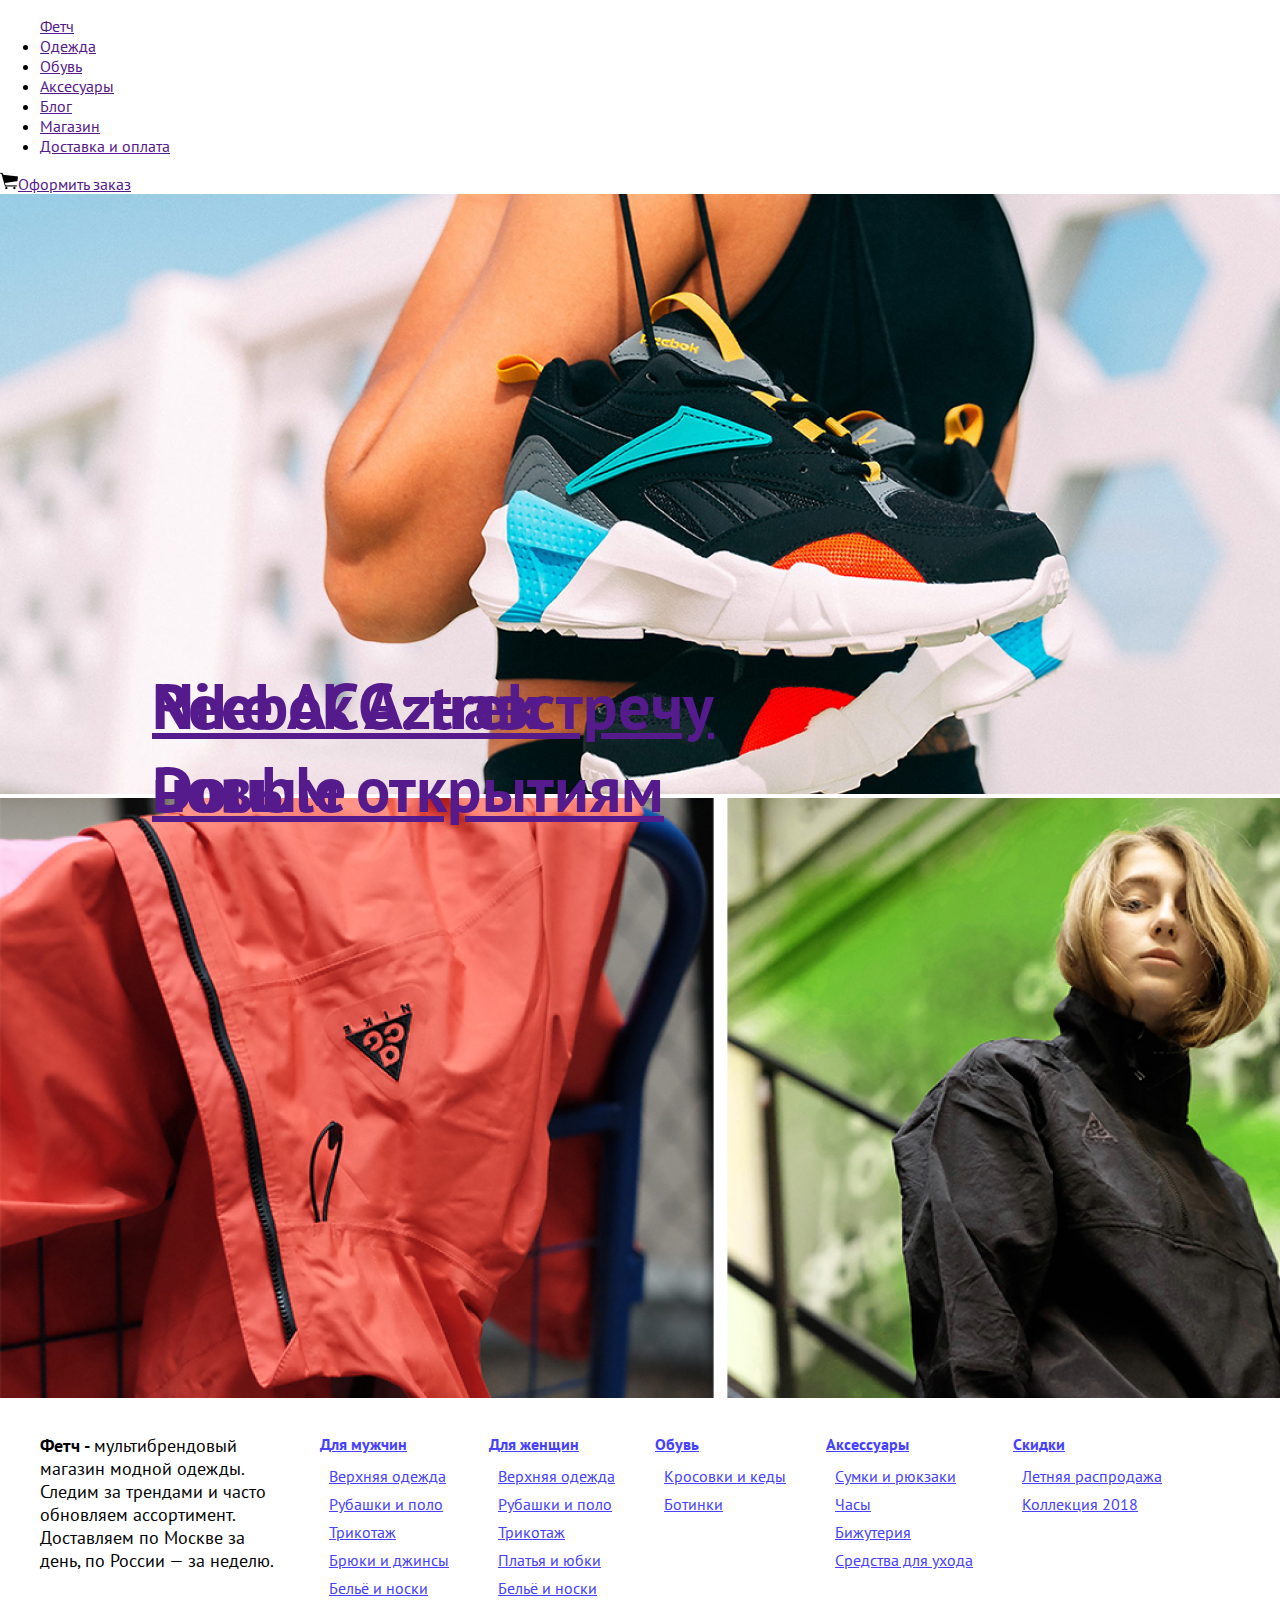
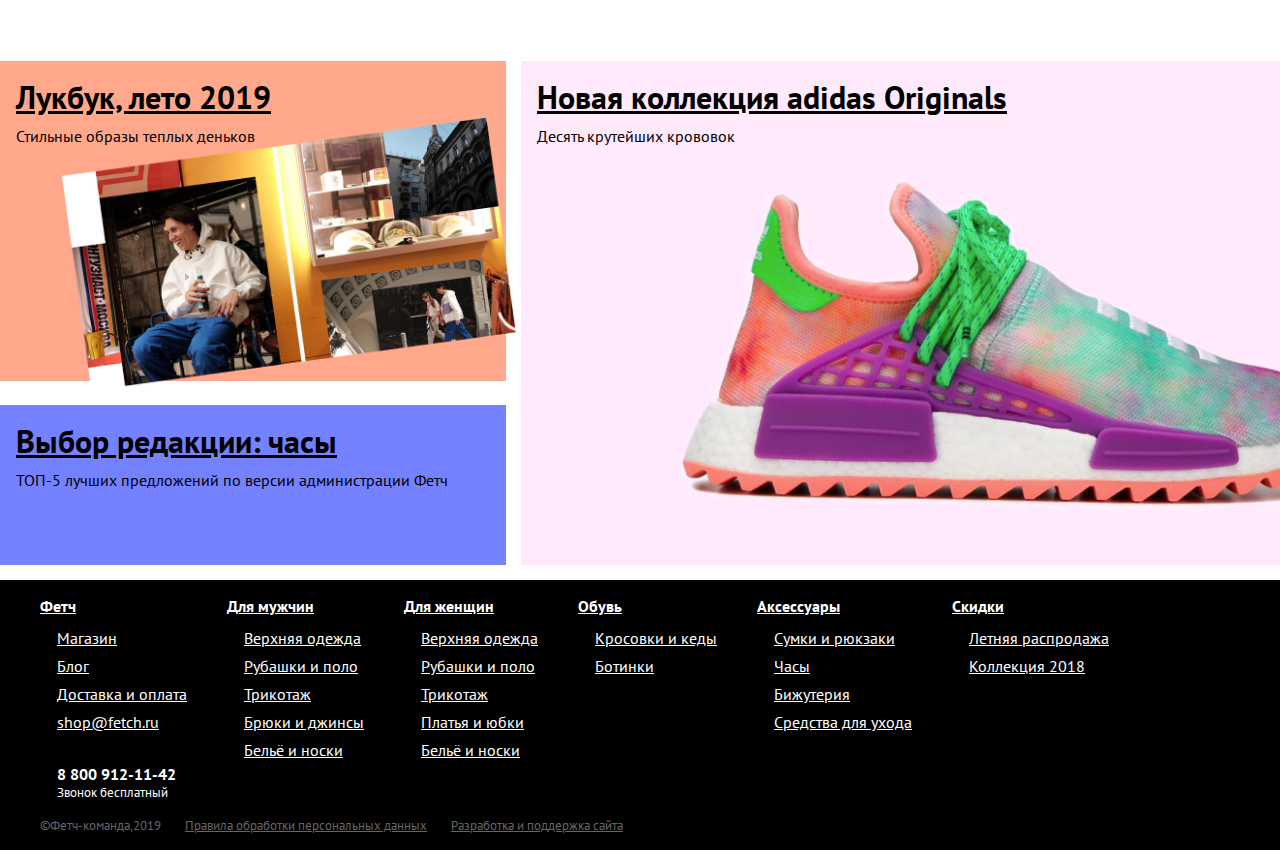
<file: index.html>
<!DOCTYPE html>
<html>
  <head>
    <meta charset="UTF-8">
    <meta name="viewport" content="width=device-width, initial-scale=1.0">
    <meta http-equiv="X-UA-Compatible" content="ie=edge">
    <link rel="stylesheet" href="styles/main.css">
    <link href="https://fonts.googleapis.com/css?family=PT+Sans:400,700&amp;display=swap" rel="stylesheet">
    <link rel="stylesheet" href="slick/slick.css">
    <link rel="stylesheet" href="slick/slick-theme.css">
    <title>Фетч</title>
  </head>
  <body>
    <header>
      <ul> <span><a href="">Фетч</a></span>
        <li><a href="">Одежда</a></li>
        <li><a href="">Обувь</a></li>
        <li><a href="">Аксесуары</a></li>
        <li><a href="">Блог</a></li>
        <li><a href="">Магазин</a></li>
        <li><a href="">Доставка и оплата</a></li>
      </ul><span class="order"><img src="assets/cart.png" alt="alt"><a href="">Оформить заказ</a></span>
    </header>
    <main>
      <article>
        <section class="header">
          <div class="slick-center">
            <div class="slider-center"><img src="assets/image2.png">
              <div class="slider-text"><a href="">Reebok Aztrek <br> Double</a></div>
            </div>
            <div class="slider-center"><img src="assets/image.png">
              <div class="slider-text"><a href="">Nike ACG: навстречу <br> новым открытиям</a></div>
            </div>
          </div>
        </section>
        <section class="main-menu-content">
          <div class="description"><span class="description-header">Фетч - </span><span class="desctiption-text">
              мультибрендовый магазин модной одежды. Следим за трендами и часто обновляем ассортимент. Доставляем по Москве за день, по России — за неделю.</span></div>
          <nav class="main-menu">
            <div class="formen">
              <ul><span><a href="">Для мужчин</a></span>
                <li><a href="">Верхняя одежда</a></li>
                <li><a href="">Рубашки и поло</a></li>
                <li><a href="">Трикотаж</a></li>
                <li><a href="">Брюки и джинсы</a></li>
                <li><a href="">Бельё и носки</a></li>
              </ul>
            </div>
            <div class="forwomen">
              <ul><span><a href="">Для женщин</a></span>
                <li><a href="">Верхняя одежда</a></li>
                <li><a href="">Рубашки и поло</a></li>
                <li><a href="">Трикотаж</a></li>
                <li><a href="">Платья и юбки</a></li>
                <li><a href="">Бельё и носки</a></li>
              </ul>
            </div>
            <div class="footwear">
              <ul><span><a href="">Обувь</a></span>
                <li><a href="">Кросовки и кеды</a></li>
                <li><a href="">Ботинки</a></li>
              </ul>
            </div>
            <div class="accessories">
              <ul> <span><a href="">Аксессуары</a></span>
                <li><a href="">Сумки и рюкзаки</a></li>
                <li><a href="">Часы</a></li>
                <li><a href="">Бижутерия</a></li>
                <li> <a href="">Средства для ухода</a></li>
              </ul>
            </div>
            <div class="discounts">
              <ul><span><a href="">Скидки</a></span>
                <li><a href="">Летняя распродажа</a></li>
                <li><a href="">Коллекция 2018</a></li>
              </ul>
            </div>
          </nav>
        </section>
        <section class="main-content">
          <div class="fromeditors">
            <div class="luckbook"><a class="head-editors" href="">Лукбук, лето 2019</a>
              <p class="head-desctiprion">Стильные образы теплых деньков</p>
              <picture>
                <source media="(max-width: 640px)" srcset="assets/luckbook-mob.png"><img src="assets/luckbook.png" alt="alt">
              </picture>
            </div>
            <div class="editors-choice"><a class="head-editors" href="">Выбор редакции: часы</a>
              <p class="head-desctiprion">ТОП-5 лучших предложений по версии администрации Фетч</p>
            </div>
          </div>
          <div class="newcollection"><a class="head-editors" href="">Новая коллекция adidas Originals</a>
            <p class="head-desctiprion">Десять крутейших крововок</p>
            <picture>
              <source media="(max-width: 640px)" srcset="assets/sneakers-mob.png"><img src="assets/sneakers.png" alt="alt">
            </picture>
          </div>
        </section>
      </article>
    </main>
    <script src="https://code.jquery.com/jquery-3.4.1.slim.min.js" integrity="sha256-pasqAKBDmFT4eHoN2ndd6lN370kFiGUFyTiUHWhU7k8=" crossorigin="anonymous"></script>
    <script src="slick/slick.min.js"> </script>
    <script>
      $('.slick-center').slick({
        autoplay: true,
        autoplayspeed: 2000,
      }
      );
    </script>
    <script src="scripts/slickcss.js"></script>
    <footer>
      <nav>
        <div class="fetch">
          <ul> <span><a href="">Фетч</a></span>
            <li><a href="">Магазин</a></li>
            <li><a href="">Блог</a></li>
            <li><a href="">Доставка и оплата</a></li>
            <li class="mail"> <a href="mailto:shop@fetch.ru">shop@fetch.ru</a></li>
            <li class="freeTel"><a href="tel:88009121142">8 800 912-11-42</a>
              <p class="freeCall">Звонок бесплатный</p>
            </li>
          </ul>
        </div>
        <div class="formen">
          <ul><span><a href="">Для мужчин</a></span>
            <li><a href="">Верхняя одежда</a></li>
            <li><a href="">Рубашки и поло</a></li>
            <li><a href="">Трикотаж</a></li>
            <li><a href="">Брюки и джинсы</a></li>
            <li><a href="">Бельё и носки</a></li>
          </ul>
        </div>
        <div class="forwomen">
          <ul><span><a href="">Для женщин</a></span>
            <li><a href="">Верхняя одежда</a></li>
            <li><a href="">Рубашки и поло</a></li>
            <li><a href="">Трикотаж</a></li>
            <li><a href="">Платья и юбки</a></li>
            <li><a href="">Бельё и носки</a></li>
          </ul>
        </div>
        <div class="footwear">
          <ul><span><a href="">Обувь</a></span>
            <li><a href="">Кросовки и кеды</a></li>
            <li><a href="">Ботинки</a></li>
          </ul>
        </div>
        <div class="accessories">
          <ul> <span><a href="">Аксессуары</a></span>
            <li><a href="">Сумки и рюкзаки</a></li>
            <li><a href="">Часы</a></li>
            <li><a href="">Бижутерия</a></li>
            <li> <a href="">Средства для ухода</a></li>
          </ul>
        </div>
        <div class="discounts">
          <ul><span><a href="">Скидки</a></span>
            <li><a href="">Летняя распродажа</a></li>
            <li><a href="">Коллекция 2018</a></li>
          </ul>
        </div>
      </nav>
      <div class="police"><span>&copy;Фетч-команда,2019</span><a href="">Правила обработки персональных данных</a><a href="">Разработка и поддержка сайта</a></div>
    </footer>
  </body>
</html>
</file>
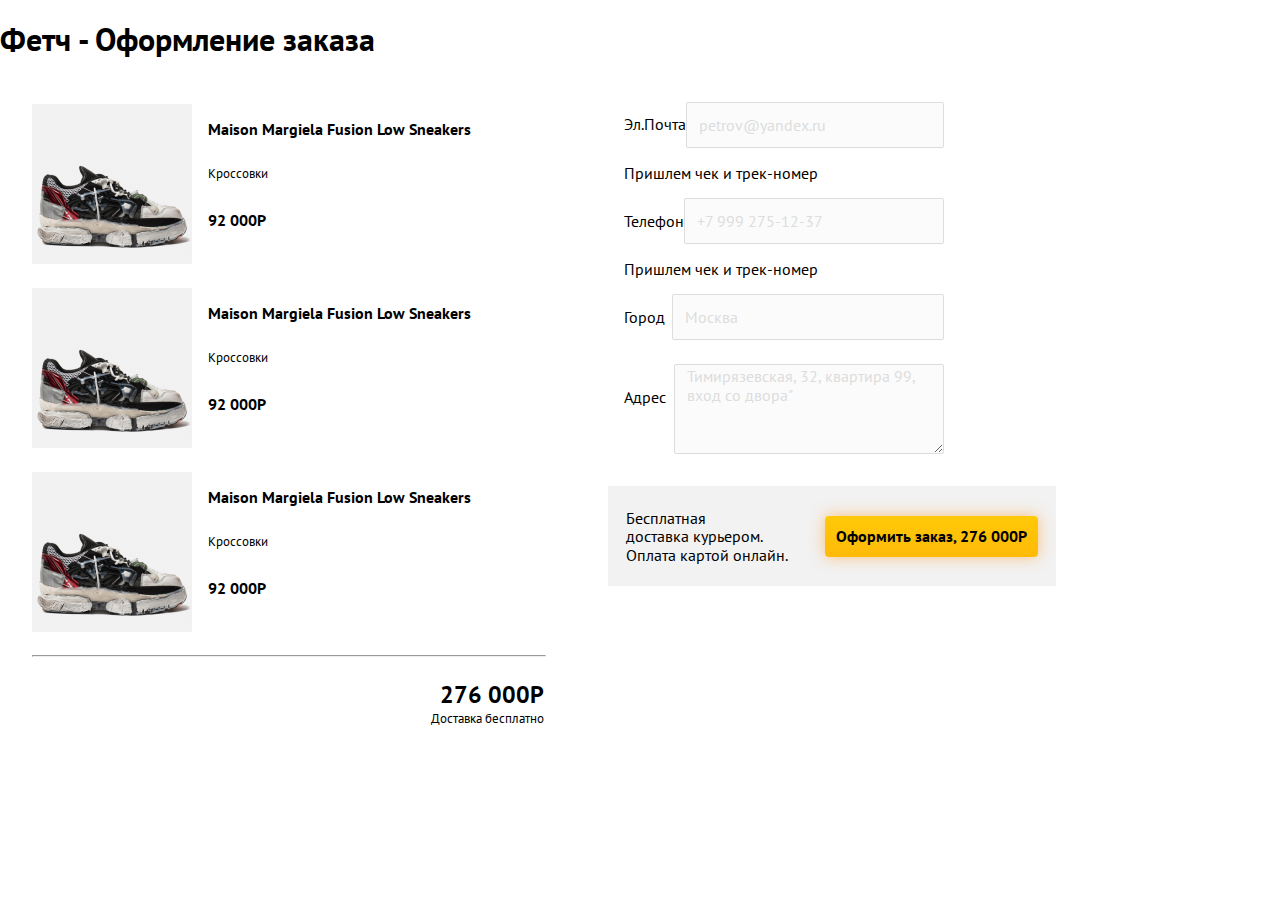
<file: checkout.html>
<!DOCTYPE html>
<html>
  <head>
    <meta charset="UTF-8">
    <meta name="viewport" content="width=device-width, initial-scale=1.0">
    <meta http-equiv="X-UA-Compatible" content="ie=edge">
    <link rel="stylesheet" href="styles/checkout.css">
    <link rel="stylesheet" href="styles/normalize.css">
    <link rel="stylesheet" href="https://fonts.googleapis.com/css?family=PT+Sans:400,700&amp;display=swap">
    <title>Фетч - Корзина</title>
  </head>
  <body>
    <main>
      <article>
        <h1 class="checkout-header">Фетч - Оформление заказа</h1>
        <div class="checkout-section">
          <section class="checkout">
            <div class="checkout-item"><img src="assets/checkout/img.png" alt="alt">
              <div class="checkout-item-ndp">
                <p class="checkout-item-name">Maison Margiela Fusion Low Sneakers</p>
                <P class="checkout-item-description">Кроссовки</P>
                <P class="checkout-item-price">92 000P</P>
              </div>
            </div>
            <div class="checkout-item"><img src="assets/checkout/img.png" alt="alt">
              <div class="checkout-item-ndp">
                <p class="checkout-item-name">Maison Margiela Fusion Low Sneakers</p>
                <P class="checkout-item-description">Кроссовки</P>
                <P class="checkout-item-price">92 000P</P>
              </div>
            </div>
            <div class="checkout-item"><img src="assets/checkout/img.png" alt="alt">
              <div class="checkout-item-ndp">
                <p class="checkout-item-name">Maison Margiela Fusion Low Sneakers</p>
                <P class="checkout-item-description">Кроссовки</P>
                <P class="checkout-item-price">92 000P</P>
              </div>
            </div>
            <hr>
            <div class="order-price">
              <p>276 000P</p><span>Доставка бесплатно</span>
            </div>
          </section>
          <section class="form">
            <form action="">
              <div class="tel">
                <label>Эл.Почта</label>
                <input type="text" value="petrov@yandex.ru">
              </div>
              <p>Пришлем чек и трек-номер</p>
              <div class="tel">
                <label>Телефон</label>
                <input type="text" value="+7 999 275-12-37">
              </div>
              <p>Пришлем чек и трек-номер</p>
              <div class="tel">
                <label>Город</label>
                <input type="text" value="Москва">
              </div>
              <div class="tel">
                <label>Адрес</label>
                <textarea class="input-sity">Тимирязевская, 32, квартира 99, вход со двора"</textarea>
              </div>
            </form>
            <div class="order">
              <p>Бесплатная<br>доставка курьером.<br>Оплата картой онлайн.</p><a href="checkoutok.html">Оформить заказ, 276 000Р</a>
            </div>
          </section>
        </div>
      </article>
    </main>
  </body>
</html>
</file>
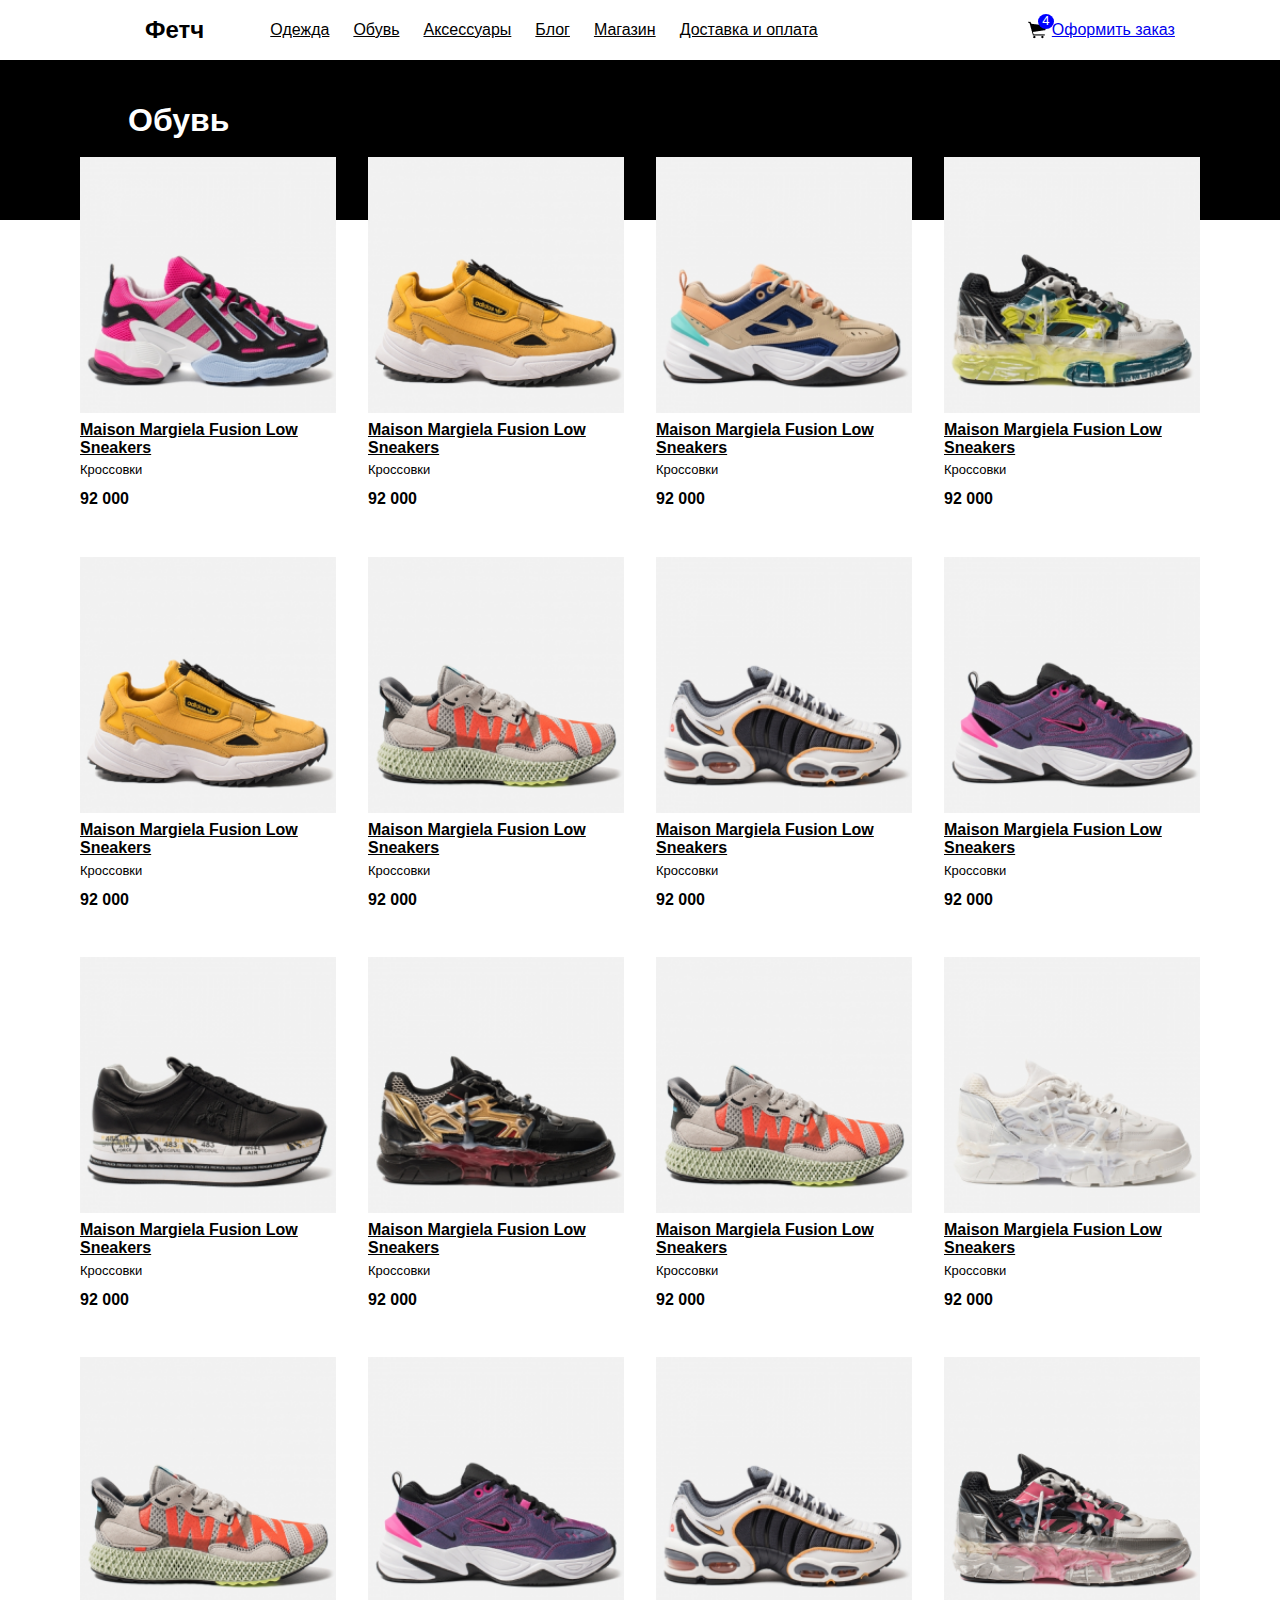
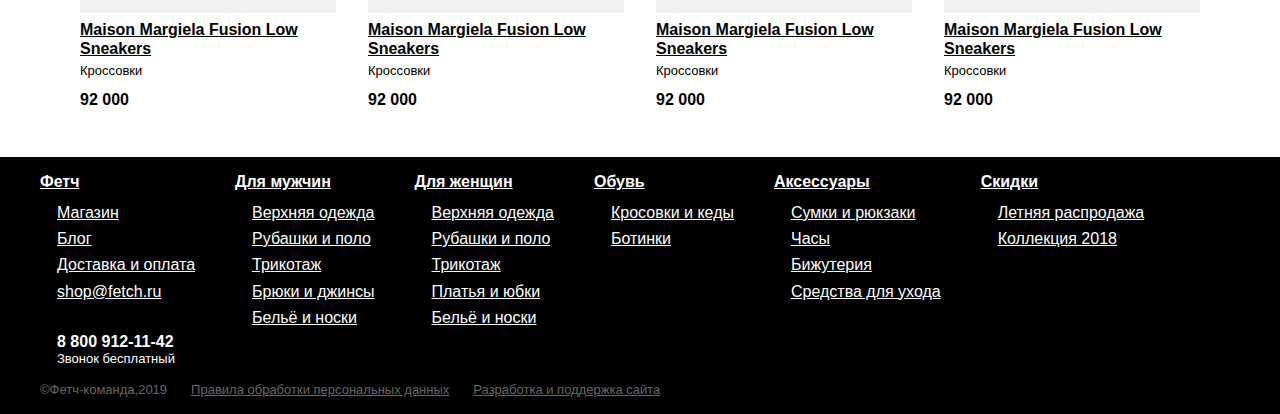
<file: footwear.html>
<!DOCTYPE html>
<html>
  <head>
    <meta charset="UTF-8">
    <meta name="viewport" content="width=device-width, initial-scale=1.0">
    <meta http-equiv="X-UA-Compatible" content="ie=edge">
    <link rel="stylesheet" href="styles/footwear.css">
    <link rel="stylesheet" href="styles/normalize.css">
    <title></title>
  </head>
  <body>
    <header>
      <nav class="header-menu">
        <ul><a class="header-menu-logo" href="index.html">Фетч</a>
          <li><a href="">Одежда</a></li>
          <li><a href="footwear.html">Обувь</a></li>
          <li><a href="">Аксессуары</a></li>
          <li><a href="">Блог</a></li>
          <li><a href="about.html">Магазин</a></li>
          <li><a href="">Доставка и оплата</a></li>
        </ul>
        <div class="header-menu-cart">
          <div class="count"><span>4</span></div><a class="menu-header" href="checkout.html"> <img src="assets/cart.png" alt="basket"><span class="header-menu-basket"></span></a>
        </div>
      </nav>
    </header>
    <main>
      <article>
        <section class="footwear-section">
          <div class="footwear-list">
            <div class="footwear">
              <p>Обувь</p>
            </div>
          </div>
        </section>
      </article>
    </main>
    <footer>
      <nav>
        <div class="fetch">
          <ul> <span><a href="">Фетч</a></span>
            <li><a href="">Магазин</a></li>
            <li><a href="">Блог</a></li>
            <li><a href="">Доставка и оплата</a></li>
            <li class="mail"> <a href="mailto:shop@fetch.ru">shop@fetch.ru</a></li>
            <li class="freeTel"><a href="tel:88009121142">8 800 912-11-42</a>
              <p class="freeCall">Звонок бесплатный</p>
            </li>
          </ul>
        </div>
        <div class="formen">
          <ul><span><a href="">Для мужчин</a></span>
            <li><a href="">Верхняя одежда</a></li>
            <li><a href="">Рубашки и поло</a></li>
            <li><a href="">Трикотаж</a></li>
            <li><a href="">Брюки и джинсы</a></li>
            <li><a href="">Бельё и носки</a></li>
          </ul>
        </div>
        <div class="forwomen">
          <ul><span><a href="">Для женщин</a></span>
            <li><a href="">Верхняя одежда</a></li>
            <li><a href="">Рубашки и поло</a></li>
            <li><a href="">Трикотаж</a></li>
            <li><a href="">Платья и юбки</a></li>
            <li><a href="">Бельё и носки</a></li>
          </ul>
        </div>
        <div>
          <ul><span><a href="">Обувь</a></span>
            <li><a href="">Кросовки и кеды</a></li>
            <li><a href="">Ботинки</a></li>
          </ul>
        </div>
        <div class="accessories">
          <ul> <span><a href="">Аксессуары</a></span>
            <li><a href="">Сумки и рюкзаки</a></li>
            <li><a href="">Часы</a></li>
            <li><a href="">Бижутерия</a></li>
            <li> <a href="">Средства для ухода</a></li>
          </ul>
        </div>
        <div class="discounts">
          <ul><span><a href="">Скидки</a></span>
            <li><a href="">Летняя распродажа</a></li>
            <li><a href="">Коллекция 2018</a></li>
          </ul>
        </div>
      </nav>
      <div class="police"><span>&copy;Фетч-команда,2019</span><a href="">Правила обработки персональных данных</a><a href="">Разработка и поддержка сайта</a></div>
    </footer>
    <script src="scripts/footwear.js"></script>
  </body>
</html>
</file>
<file: styles/main.css>
@charset "UTF-8";
body {
  max-width: 1400px;
  margin: auto;
  font-family: 'PT Sans', sans-serif; }

/*main-editors*/
.luckbook {
  position: relative;
  width: 100%;
  height: 320px;
  background: #FFA88C;
  margin: 15px 15px 15px 0px; }

.newcollection {
  position: relative;
  width: 60%;
  height: 504px;
  background: #FFE9FD;
  margin: 15px 0px 15px 15px; }

.luckbook img {
  position: absolute;
  right: -10px;
  width: 90%;
  bottom: -10px;
  height: auto; }

.newcollection img {
  position: absolute;
  right: -80px;
  top: 10px;
  width: 90%;
  height: auto; }

.main-content {
  display: -webkit-box;
  display: -ms-flexbox;
  display: flex; }

.editors-choice {
  width: 100%;
  height: 160px;
  background: #7482FF;
  margin: 24px 15px 0px 0px; }

.fromeditors {
  width: 40%; }

.head-editors {
  display: inline-block;
  color: black;
  margin-top: 15px;
  margin-left: 16px;
  font-size: 32px;
  font-weight: bold; }

.head-desctiprion {
  margin-top: 8px;
  margin-left: 16px; }

.pre-order {
  background: #F2F2F2;
  position: relative; }

.pre-order-style {
  display: -webkit-box;
  display: -ms-flexbox;
  display: flex;
  -webkit-box-pack: justify;
  -ms-flex-pack: justify;
  justify-content: space-between;
  -webkit-box-align: center;
  -ms-flex-align: center;
  align-items: center; }

.pre-order-style img {
  width: 30%;
  height: auto; }

.header-menu {
  display: -webkit-box;
  display: -ms-flexbox;
  display: flex;
  -webkit-box-align: center;
  -ms-flex-align: center;
  align-items: center;
  -ms-flex-pack: distribute;
  justify-content: space-around; }

.header-menu ul {
  list-style: none;
  display: -webkit-box;
  display: -ms-flexbox;
  display: flex;
  -webkit-box-align: center;
  -ms-flex-align: center;
  align-items: center;
  overflow: auto;
  overflow-y: hidden; }

.header-menu-logo {
  margin-right: 42px;
  font-size: 24px;
  font-weight: bold;
  color: black;
  text-decoration: none; }

.header-menu li {
  margin-left: 24px;
  white-space: pre; }

.header-menu li a {
  color: black; }

.header-menu li a:hover {
  color: #4541FE; }

.header-menu-basket::before {
  margin-left: 6px;
  content: "Оформить заказ"; }

.menu-header {
  display: -webkit-box;
  display: -ms-flexbox;
  display: flex; }

.header-menu-cart {
  display: -webkit-box;
  display: -ms-flexbox;
  display: flex;
  position: relative; }

.count {
  position: absolute;
  top: -7px;
  left: 10px;
  background: blue;
  border-radius: 100%;
  width: 16px;
  text-align: center;
  cursor: pointer;
  color: white;
  font-size: 13px;
  padding: 0px; }

.header-slider {
  position: absolute;
  margin: auto;
  width: 100%; }

.header-slider img {
  width: 100%;
  height: auto; }

.slick-prev {
  left: 25px !important;
  z-index: 1001 !important; }

.slick-next {
  right: 25px !important; }

.slider-text {
  position: absolute;
  bottom: 0;
  margin-left: 152px;
  margin-bottom: 70px; }

.slider-text a {
  font-size: 64px;
  font-weight: bold; }

.main-menu-style {
  display: -webkit-box;
  display: -ms-flexbox;
  display: flex; }

.main-menu-content {
  display: -webkit-box;
  display: -ms-flexbox;
  display: flex;
  -webkit-box-align: start;
  -ms-flex-align: start;
  align-items: flex-start;
  padding-top: 16px; }

.main-menu {
  padding-bottom: 32px;
  display: -webkit-box;
  display: -ms-flexbox;
  display: flex; }

.main-menu li {
  margin-left: 9px;
  margin-bottom: 8px;
  list-style-type: none; }

.main-menu li a {
  color: #4541FE; }

.main-menu ul span a {
  color: #4541FE; }

.main-menu ul span {
  font-weight: bold;
  display: inline-block;
  margin-bottom: 12px; }

.description {
  margin-left: 40px;
  margin-top: 16px;
  width: 240px; }

.desctiption-text {
  font-size: 18px; }

.description-header {
  font-size: 18px;
  font-weight: bold; }

/*MOBILE STYLE*/
@media all and (min-width: 320px) and (max-width: 639px) {
  .header-menu-basket::before {
    margin-left: 6px;
    content: "";
    display: none; }
  .slider-text {
    max-width: 320px;
    margin-left: 16px;
    margin-bottom: 32px; }
  .header-menu-logo {
    margin-right: 16px; }
  .slider-text a {
    font-size: 48px; }
  .header-menu ul {
    padding-left: 0px;
    margin-left: 16px; }
  .header-menu a {
    margin-left: 16px;
    margin-right: 8px; }
  .header-slider {
    height: 600px;
    background: red; }
  .header-slider img {
    -o-object-fit: cover;
    object-fit: cover;
    height: 600px;
    /*main-menu*/ }
  .main-menu-style {
    -webkit-box-orient: vertical;
    -webkit-box-direction: normal;
    -ms-flex-direction: column;
    flex-direction: column; }
  .main-menu {
    display: -webkit-box;
    display: -ms-flexbox;
    display: flex;
    -ms-flex-wrap: wrap;
    flex-wrap: wrap; }
  .main-menu-content {
    display: -webkit-box;
    display: -ms-flexbox;
    display: flex;
    -ms-flex-wrap: wrap;
    flex-wrap: wrap; }
  .description {
    margin-left: 9px !important; }
  .main-menu li {
    margin-left: 0px;
    /*main-content*/ }
  .main-content {
    display: -webkit-box;
    display: -ms-flexbox;
    display: flex;
    -webkit-box-orient: vertical;
    -webkit-box-direction: normal;
    -ms-flex-direction: column;
    flex-direction: column; }
  .luckbook {
    overflow: hidden;
    margin: 0px;
    width: 100%; }
  .luckbook img {
    bottom: 0px;
    left: 0px;
    width: 100%;
    height: auto; }
  .newcollection {
    height: 370px;
    width: 100%;
    overflow: hidden;
    margin: 0px; }
  .newcollection img {
    left: 10px;
    top: 50px;
    width: 100%;
    height: auto; }
  .editors-choice {
    margin: 0px;
    width: 100%; }
  .editors-choice p {
    margin-top: 0px; }
  .fromeditors {
    width: 100%;
    /*PRE ORDER STYLE*/ }
  .pre-order {
    height: 400px;
    overflow: hidden; }
  .pre-order-style {
    display: -webkit-box;
    display: -ms-flexbox;
    display: flex;
    -webkit-box-pack: justify;
    -ms-flex-pack: justify;
    justify-content: space-between;
    -webkit-box-align: center;
    -ms-flex-align: center;
    align-items: center;
    -webkit-transform: rotate(25deg);
    transform: rotate(25deg);
    margin-top: 90px;
    margin-left: -40px; }
  .pre-order-style img {
    width: 37%;
    height: auto;
    /*footer*/ }
  footer nav {
    display: -webkit-box;
    display: -ms-flexbox;
    display: flex;
    -webkit-box-orient: vertical;
    -webkit-box-direction: normal;
    -ms-flex-direction: column;
    flex-direction: column; }
  footer nav ul {
    padding: 0;
    margin-left: 16px; }
  .police {
    margin-left: 16px;
    display: -webkit-box;
    display: -ms-flexbox;
    display: flex;
    -webkit-box-orient: vertical;
    -webkit-box-direction: normal;
    -ms-flex-direction: column;
    flex-direction: column;
    -webkit-box-pack: start;
    -ms-flex-pack: start;
    justify-content: flex-start;
    margin-top: 12px; }
  .police a {
    margin: 12px 0px 0px 0px; }
  .police span {
    margin-top: 56px; }
  article.item {
    display: -webkit-box;
    display: -ms-flexbox;
    display: flex;
    -webkit-box-orient: vertical;
    -webkit-box-direction: reverse;
    -ms-flex-direction: column-reverse;
    flex-direction: column-reverse; }
  .item-list {
    width: 100%; }
  .option-color {
    display: -webkit-box;
    display: -ms-flexbox;
    display: flex;
    -webkit-box-orient: vertical;
    -webkit-box-direction: normal;
    -ms-flex-direction: column;
    flex-direction: column;
    -webkit-box-align: start;
    -ms-flex-align: start;
    align-items: flex-start; }
  .option-color p {
    margin-top: 4px;
    margin-bottom: 0px; }
  .option-color p:last-child {
    margin-bottom: 24px; }
  .option-color span {
    margin-bottom: 8px; }
  .option-color, .option-size, .option-table-size, .option-bay {
    margin-left: 16px; }
  .footwear-option {
    width: 100%;
    padding: 24px 0px 32px 0px; }
  .option-size {
    display: -webkit-box;
    display: -ms-flexbox;
    display: flex;
    -webkit-box-orient: vertical;
    -webkit-box-direction: normal;
    -ms-flex-direction: column;
    flex-direction: column;
    -webkit-box-pack: start;
    -ms-flex-pack: start;
    justify-content: flex-start;
    -webkit-box-align: start;
    -ms-flex-align: start;
    align-items: flex-start; }
  .option-size-mobile {
    display: -webkit-box;
    display: -ms-flexbox;
    display: flex;
    -webkit-box-orient: horizontal;
    -webkit-box-direction: normal;
    -ms-flex-direction: row;
    flex-direction: row; }
  .footwear-list {
    width: 100%; }
  .about {
    display: -webkit-box;
    display: -ms-flexbox;
    display: flex;
    -webkit-box-orient: vertical;
    -webkit-box-direction: normal;
    -ms-flex-direction: column;
    flex-direction: column;
    margin-bottom: 0px; }
  .about-description {
    width: 90%; }
  .about-contact {
    width: 90%; }
  .recommendations {
    -webkit-box-sizing: border-box;
    box-sizing: border-box;
    padding-left: 16px; } }

@media all and (min-width: 640px) and (max-width: 1199px) {
  .header-menu-basket::before {
    margin-left: 6px;
    content: "";
    display: none; }
  .header-menu a {
    margin-left: 16px;
    margin-right: 8px; }
  .header-menu ul {
    padding: 0;
    margin-left: 16px; }
  .slider-text {
    max-width: 640px;
    margin-left: 16px;
    margin-bottom: 32px; }
  .slider-text a {
    font-size: 48px; }
  /*main-menu*/
  .main-menu {
    -ms-flex-wrap: wrap;
    flex-wrap: wrap; }
  /*main-content*/
  .newcollection {
    overflow: hidden; }
  .newcollection img {
    left: 20px;
    top: 110px;
    width: 100%;
    height: auto; }
  .luckbook img {
    bottom: 0px;
    right: 0px;
    width: 100%;
    height: auto;
    /*PRE ORDER STYLE*/ }
  .pre-order {
    overflow: hidden; }
  .pre-order-style {
    display: -webkit-box;
    display: -ms-flexbox;
    display: flex;
    -webkit-box-pack: justify;
    -ms-flex-pack: justify;
    justify-content: space-between;
    -webkit-box-align: center;
    -ms-flex-align: center;
    align-items: center; }
  .pre-order-style img {
    width: 30%;
    height: auto; }
  /*footer*/
  footer nav {
    display: -webkit-box;
    display: -ms-flexbox;
    display: flex;
    -ms-flex-wrap: wrap;
    flex-wrap: wrap; }
  footer nav div {
    width: 300px; }
  footer nav ul {
    padding: 0;
    margin-left: 16px; }
  .police {
    display: -webkit-box;
    display: -ms-flexbox;
    display: flex;
    -webkit-box-orient: vertical;
    -webkit-box-direction: normal;
    -ms-flex-direction: column;
    flex-direction: column;
    -webkit-box-pack: start;
    -ms-flex-pack: start;
    justify-content: flex-start;
    margin-top: 12px;
    margin-left: 16px !important; }
  .police a {
    margin: 12px 0px 0px 0px; }
  .police span {
    margin-top: 56px; }
  .recommendations {
    -webkit-box-sizing: border-box;
    box-sizing: border-box;
    padding-left: 16px; }
  .option-color, .option-size, .option-table-size, .option-bay {
    margin-left: 16px; }
  .footwear-option {
    width: 100%;
    padding: 24px 0px 32px 0px; }
  .option-size {
    display: -webkit-box;
    display: -ms-flexbox;
    display: flex;
    -webkit-box-orient: vertical;
    -webkit-box-direction: normal;
    -ms-flex-direction: column;
    flex-direction: column;
    -webkit-box-pack: start;
    -ms-flex-pack: start;
    justify-content: flex-start;
    -webkit-box-align: start;
    -ms-flex-align: start;
    align-items: flex-start; }
  .option-size-mobile {
    display: -webkit-box;
    display: -ms-flexbox;
    display: flex;
    -webkit-box-orient: horizontal;
    -webkit-box-direction: normal;
    -ms-flex-direction: row;
    flex-direction: row; } }

footer {
  padding-bottom: 16px;
  background: black; }

footer nav {
  display: -webkit-box;
  display: -ms-flexbox;
  display: flex;
  color: white; }

footer li {
  margin-left: 17px;
  margin-bottom: 8px;
  list-style-type: none; }

footer nav li a:hover {
  opacity: 0.5; }

footer ul span {
  font-weight: bold;
  display: inline-block;
  margin-bottom: 12px; }

.mail {
  display: inline-block;
  margin-bottom: 32px; }

.freeTel a {
  font-weight: bold;
  text-decoration: none; }

.freeCall {
  padding: 0px;
  margin: 0px;
  font-size: 13px; }

footer ul a {
  color: white; }

.police {
  color: #666666;
  margin-left: 40px;
  font-size: 13px; }

.police a {
  color: #666666;
  margin-left: 24px;
  font-weight: normal; }

.police a:hover {
  color: white; }
</file>
<file: styles/checkout.css>
body {
  max-width: 1400px;
  margin: 0 auto !important;
  font-family: 'PT Sans', sans-serif; }

.checkout {
  width: 40%; }

.checkout hr {
  margin-top: 23px;
  width: 100%; }

.checkout-header {
  font-weight: bold; }

.checkout-item {
  display: -webkit-box;
  display: -ms-flexbox;
  display: flex;
  margin-top: 24px; }

.checkout-item-ndp {
  display: -webkit-box;
  display: -ms-flexbox;
  display: flex;
  -webkit-box-orient: vertical;
  -webkit-box-direction: normal;
  -ms-flex-direction: column;
  flex-direction: column;
  margin-left: 16px; }

.checkout-item-description {
  font-size: 13px; }

.checkout-item-name, .checkout-item-price {
  font-weight: bold; }

.order-price {
  text-align: right; }

.order-price p {
  font-weight: bold;
  font-size: 24px;
  margin-bottom: 0px; }

.order-price span {
  font-size: 13px; }

.form {
  margin-top: 22px;
  width: 50%; }

.form form {
  width: 50%;
  margin-left: 16px; }

.checkout-section {
  display: -webkit-box;
  display: -ms-flexbox;
  display: flex;
  -ms-flex-pack: distribute;
  justify-content: space-around; }

input {
  padding-left: 12px;
  background: #FBFBFB;
  border: 1px solid #DDDDDD;
  border-radius: 2px;
  height: 42px;
  width: 256px;
  color: #DDDDDD; }

input:focus {
  color: red; }

.input-sity {
  padding-left: 12px;
  height: 84px;
  background: #FBFBFB;
  border: 1px solid #DDDDDD;
  border-radius: 2px;
  margin-top: 24px;
  width: 254px;
  color: #DDDDDD; }

.input-sity:focus {
  color: red; }

.tel {
  display: -webkit-box;
  display: -ms-flexbox;
  display: flex;
  -webkit-box-align: center;
  -ms-flex-align: center;
  align-items: center;
  -webkit-box-pack: justify;
  -ms-flex-pack: justify;
  justify-content: space-between; }

.order {
  display: -webkit-box;
  display: -ms-flexbox;
  display: flex;
  -webkit-box-align: center;
  -ms-flex-align: center;
  align-items: center;
  -ms-flex-pack: distribute;
  justify-content: space-around;
  width: 70%;
  background: #F2F2F2;
  height: 100px;
  margin-top: 32px; }

.order a {
  background: -webkit-gradient(linear, left top, left bottom, from(#FFC908), to(#FFBA08));
  background: linear-gradient(180deg, #FFC908 0%, #FFBA08 100%);
  -webkit-box-shadow: 0px 0px 15px rgba(255, 146, 17, 0.5);
  box-shadow: 0px 0px 15px rgba(255, 146, 17, 0.5);
  border-radius: 4px;
  font-weight: bold;
  color: black;
  text-decoration: none;
  padding: 11px; }

.order p {
  white-space: pre-wrap; }

@media all and (min-width: 320px) and (max-width: 639px) {
  body, html {
    margin: 0 auto !important;
    padding: 0 !important;
    width: 100% !important; }
  .order {
    width: 100%;
    height: 140px;
    -webkit-box-orient: vertical;
    -webkit-box-direction: normal;
    -ms-flex-direction: column;
    flex-direction: column;
    margin-top: 24px;
    padding-bottom: 24px; }
  .checkout-section {
    -webkit-box-orient: vertical;
    -webkit-box-direction: normal;
    -ms-flex-direction: column;
    flex-direction: column; }
  .checkout {
    margin: 0 auto;
    width: 90%;
    overflow: hidden; }
  .form {
    margin: 0 auto;
    width: 90%; }
  .tel {
    -webkit-box-orient: vertical;
    -webkit-box-direction: normal;
    -ms-flex-direction: column;
    flex-direction: column;
    -webkit-box-align: start;
    -ms-flex-align: start;
    align-items: flex-start; }
  .checkout-header {
    margin-right: 0px;
    width: 90%; }
  .input-sity, input {
    padding-left: 0px; }
  .checkout-item-ndp {
    margin: 0 auto; } }

@media all and (min-width: 640px) and (max-width: 1199px) {
  body, html {
    margin: 0 auto !important;
    padding: 0 !important;
    width: 100% !important; }
  .order {
    width: 100%;
    height: 140px;
    -webkit-box-orient: vertical;
    -webkit-box-direction: normal;
    -ms-flex-direction: column;
    flex-direction: column;
    margin-top: 24px;
    padding-bottom: 24px; }
  .checkout-section {
    -webkit-box-orient: vertical;
    -webkit-box-direction: normal;
    -ms-flex-direction: column;
    flex-direction: column; }
  .checkout {
    margin: 0 auto;
    width: 90%;
    overflow: hidden; }
  .form {
    margin: 0 auto;
    width: 90%; }
  .tel {
    -webkit-box-orient: vertical;
    -webkit-box-direction: normal;
    -ms-flex-direction: column;
    flex-direction: column;
    -webkit-box-align: start;
    -ms-flex-align: start;
    align-items: flex-start; }
  .checkout-header {
    margin-right: 0px;
    width: 90%; }
  .input-sity, input {
    padding-left: 0px; }
  .checkout-item-ndp {
    margin: 0 auto; } }
</file>
<file: styles/footwear.css>
@charset "UTF-8";
body {
  max-width: 1400px;
  margin: 0 auto !important;
  font-family: 'PT Sans', sans-serif;
  /*HEADER*/ }

.header-menu {
  display: -webkit-box;
  display: -ms-flexbox;
  display: flex;
  -webkit-box-align: center;
  -ms-flex-align: center;
  align-items: center;
  -ms-flex-pack: distribute;
  justify-content: space-around; }

.header-menu ul {
  list-style: none;
  display: -webkit-box;
  display: -ms-flexbox;
  display: flex;
  -webkit-box-align: center;
  -ms-flex-align: center;
  align-items: center;
  overflow: auto;
  overflow-y: hidden; }

.header-menu-logo {
  margin-right: 42px;
  font-size: 24px;
  font-weight: bold;
  color: black;
  text-decoration: none; }

.header-menu li {
  margin-left: 24px;
  white-space: pre; }

.header-menu li a {
  color: black; }

.header-menu li a:hover {
  color: #4541FE; }

.header-menu-basket::before {
  margin-left: 6px;
  content: "Оформить заказ";
  /*footwear item*/ }

.footwear-section {
  position: relative; }

.footwear-list {
  display: -webkit-box;
  display: -ms-flexbox;
  display: flex;
  -webkit-box-orient: horizontal;
  -webkit-box-direction: normal;
  -ms-flex-direction: row;
  flex-direction: row;
  -webkit-box-pack: center;
  -ms-flex-pack: center;
  justify-content: center;
  -ms-flex-wrap: wrap;
  flex-wrap: wrap;
  margin-top: 97px; }

.footwear {
  background: black;
  width: 100%;
  height: 160px;
  position: absolute;
  z-index: -1;
  top: -97px; }

.footwear p {
  font-size: 32px;
  line-height: 41px;
  font-weight: bold;
  margin-left: 10%;
  margin-top: 40px;
  color: white; }

.footwear-item {
  width: 20%;
  display: -webkit-box;
  display: -ms-flexbox;
  display: flex;
  -webkit-box-orient: vertical;
  -webkit-box-direction: normal;
  -ms-flex-direction: column;
  flex-direction: column;
  margin-left: 16px;
  margin-right: 16px;
  margin-bottom: 48px; }

.footwear-item img {
  width: 100%;
  height: auto; }

.footwear-header {
  margin-top: 8px;
  margin-bottom: 4px;
  font-weight: bold;
  color: black; }

.footwear-description {
  margin-bottom: 12px;
  font-size: 13px;
  line-height: 17px; }

.footwear-price {
  font-weight: bold; }

/*MOBILE STYLE*/
@media all and (min-width: 320px) and (max-width: 639px) {
  .header-menu-basket::before {
    margin-left: 6px;
    content: "";
    display: none; }
  .slider-text {
    max-width: 320px;
    margin-left: 16px;
    margin-bottom: 32px; }
  .header-menu-logo {
    margin-right: 16px; }
  .slider-text a {
    font-size: 48px; }
  .header-menu ul {
    padding-left: 0px;
    margin-left: 16px; }
  .header-menu a {
    margin-left: 16px;
    margin-right: 8px; }
  .header-slider {
    height: 600px;
    background: red; }
  .header-slider img {
    -o-object-fit: cover;
    object-fit: cover;
    height: 600px;
    /*main-menu*/ }
  .main-menu-style {
    -webkit-box-orient: vertical;
    -webkit-box-direction: normal;
    -ms-flex-direction: column;
    flex-direction: column; }
  .main-menu {
    display: -webkit-box;
    display: -ms-flexbox;
    display: flex;
    -ms-flex-wrap: wrap;
    flex-wrap: wrap; }
  .main-menu-content {
    display: -webkit-box;
    display: -ms-flexbox;
    display: flex;
    -ms-flex-wrap: wrap;
    flex-wrap: wrap; }
  .description {
    margin-left: 9px !important; }
  .main-menu li {
    margin-left: 0px;
    /*main-content*/ }
  .main-content {
    display: -webkit-box;
    display: -ms-flexbox;
    display: flex;
    -webkit-box-orient: vertical;
    -webkit-box-direction: normal;
    -ms-flex-direction: column;
    flex-direction: column; }
  .luckbook {
    overflow: hidden;
    margin: 0px;
    width: 100%; }
  .luckbook img {
    bottom: 0px;
    left: 0px;
    width: 100%;
    height: auto; }
  .newcollection {
    height: 370px;
    width: 100%;
    overflow: hidden;
    margin: 0px; }
  .newcollection img {
    left: 10px;
    top: 50px;
    width: 100%;
    height: auto; }
  .editors-choice {
    margin: 0px;
    width: 100%; }
  .editors-choice p {
    margin-top: 0px; }
  .fromeditors {
    width: 100%;
    /*PRE ORDER STYLE*/ }
  .pre-order {
    height: 400px;
    overflow: hidden; }
  .pre-order-style {
    display: -webkit-box;
    display: -ms-flexbox;
    display: flex;
    -webkit-box-pack: justify;
    -ms-flex-pack: justify;
    justify-content: space-between;
    -webkit-box-align: center;
    -ms-flex-align: center;
    align-items: center;
    -webkit-transform: rotate(25deg);
    transform: rotate(25deg);
    margin-top: 90px;
    margin-left: -40px; }
  .pre-order-style img {
    width: 37%;
    height: auto;
    /*footer*/ }
  footer nav {
    display: -webkit-box;
    display: -ms-flexbox;
    display: flex;
    -webkit-box-orient: vertical;
    -webkit-box-direction: normal;
    -ms-flex-direction: column;
    flex-direction: column; }
  footer nav ul {
    padding: 0;
    margin-left: 16px; }
  .police {
    margin-left: 16px;
    display: -webkit-box;
    display: -ms-flexbox;
    display: flex;
    -webkit-box-orient: vertical;
    -webkit-box-direction: normal;
    -ms-flex-direction: column;
    flex-direction: column;
    -webkit-box-pack: start;
    -ms-flex-pack: start;
    justify-content: flex-start;
    margin-top: 12px; }
  .police a {
    margin: 12px 0px 0px 0px; }
  .police span {
    margin-top: 56px; }
  article.item {
    display: -webkit-box;
    display: -ms-flexbox;
    display: flex;
    -webkit-box-orient: vertical;
    -webkit-box-direction: reverse;
    -ms-flex-direction: column-reverse;
    flex-direction: column-reverse; }
  .item-list {
    width: 100%; }
  .option-color {
    display: -webkit-box;
    display: -ms-flexbox;
    display: flex;
    -webkit-box-orient: vertical;
    -webkit-box-direction: normal;
    -ms-flex-direction: column;
    flex-direction: column;
    -webkit-box-align: start;
    -ms-flex-align: start;
    align-items: flex-start; }
  .option-color p {
    margin-top: 4px;
    margin-bottom: 0px; }
  .option-color p:last-child {
    margin-bottom: 24px; }
  .option-color span {
    margin-bottom: 8px; }
  .option-color, .option-size, .option-table-size, .option-bay {
    margin-left: 16px; }
  .footwear-option {
    width: 100%;
    padding: 24px 0px 32px 0px; }
  .option-size {
    display: -webkit-box;
    display: -ms-flexbox;
    display: flex;
    -webkit-box-orient: vertical;
    -webkit-box-direction: normal;
    -ms-flex-direction: column;
    flex-direction: column;
    -webkit-box-pack: start;
    -ms-flex-pack: start;
    justify-content: flex-start;
    -webkit-box-align: start;
    -ms-flex-align: start;
    align-items: flex-start; }
  .option-size-mobile {
    display: -webkit-box;
    display: -ms-flexbox;
    display: flex;
    -webkit-box-orient: horizontal;
    -webkit-box-direction: normal;
    -ms-flex-direction: row;
    flex-direction: row; }
  .footwear-list {
    width: 100%; }
  .about {
    display: -webkit-box;
    display: -ms-flexbox;
    display: flex;
    -webkit-box-orient: vertical;
    -webkit-box-direction: normal;
    -ms-flex-direction: column;
    flex-direction: column;
    margin-bottom: 0px; }
  .about-description {
    width: 90%; }
  .about-contact {
    width: 90%; }
  .recommendations {
    -webkit-box-sizing: border-box;
    box-sizing: border-box;
    padding-left: 16px; } }

@media all and (min-width: 640px) and (max-width: 1199px) {
  .header-menu-basket::before {
    margin-left: 6px;
    content: "";
    display: none; }
  .header-menu a {
    margin-left: 16px;
    margin-right: 8px; }
  .header-menu ul {
    padding: 0;
    margin-left: 16px; }
  .slider-text {
    max-width: 640px;
    margin-left: 16px;
    margin-bottom: 32px; }
  .slider-text a {
    font-size: 48px; }
  /*main-menu*/
  .main-menu {
    -ms-flex-wrap: wrap;
    flex-wrap: wrap; }
  /*main-content*/
  .newcollection {
    overflow: hidden; }
  .newcollection img {
    left: 20px;
    top: 110px;
    width: 100%;
    height: auto; }
  .luckbook img {
    bottom: 0px;
    right: 0px;
    width: 100%;
    height: auto;
    /*PRE ORDER STYLE*/ }
  .pre-order {
    overflow: hidden; }
  .pre-order-style {
    display: -webkit-box;
    display: -ms-flexbox;
    display: flex;
    -webkit-box-pack: justify;
    -ms-flex-pack: justify;
    justify-content: space-between;
    -webkit-box-align: center;
    -ms-flex-align: center;
    align-items: center; }
  .pre-order-style img {
    width: 30%;
    height: auto; }
  /*footer*/
  footer nav {
    display: -webkit-box;
    display: -ms-flexbox;
    display: flex;
    -ms-flex-wrap: wrap;
    flex-wrap: wrap; }
  footer nav div {
    width: 300px; }
  footer nav ul {
    padding: 0;
    margin-left: 16px; }
  .police {
    display: -webkit-box;
    display: -ms-flexbox;
    display: flex;
    -webkit-box-orient: vertical;
    -webkit-box-direction: normal;
    -ms-flex-direction: column;
    flex-direction: column;
    -webkit-box-pack: start;
    -ms-flex-pack: start;
    justify-content: flex-start;
    margin-top: 12px;
    margin-left: 16px !important; }
  .police a {
    margin: 12px 0px 0px 0px; }
  .police span {
    margin-top: 56px; }
  .recommendations {
    -webkit-box-sizing: border-box;
    box-sizing: border-box;
    padding-left: 16px; }
  .option-color, .option-size, .option-table-size, .option-bay {
    margin-left: 16px; }
  .footwear-option {
    width: 100%;
    padding: 24px 0px 32px 0px; }
  .option-size {
    display: -webkit-box;
    display: -ms-flexbox;
    display: flex;
    -webkit-box-orient: vertical;
    -webkit-box-direction: normal;
    -ms-flex-direction: column;
    flex-direction: column;
    -webkit-box-pack: start;
    -ms-flex-pack: start;
    justify-content: flex-start;
    -webkit-box-align: start;
    -ms-flex-align: start;
    align-items: flex-start; }
  .option-size-mobile {
    display: -webkit-box;
    display: -ms-flexbox;
    display: flex;
    -webkit-box-orient: horizontal;
    -webkit-box-direction: normal;
    -ms-flex-direction: row;
    flex-direction: row; } }

.header-menu {
  display: -webkit-box;
  display: -ms-flexbox;
  display: flex;
  -webkit-box-align: center;
  -ms-flex-align: center;
  align-items: center;
  -ms-flex-pack: distribute;
  justify-content: space-around; }

.header-menu ul {
  list-style: none;
  display: -webkit-box;
  display: -ms-flexbox;
  display: flex;
  -webkit-box-align: center;
  -ms-flex-align: center;
  align-items: center;
  overflow: auto;
  overflow-y: hidden; }

.header-menu-logo {
  margin-right: 42px;
  font-size: 24px;
  font-weight: bold;
  color: black;
  text-decoration: none; }

.header-menu li {
  margin-left: 24px;
  white-space: pre; }

.header-menu li a {
  color: black; }

.header-menu li a:hover {
  color: #4541FE; }

.header-menu-basket::before {
  margin-left: 6px;
  content: "Оформить заказ"; }

.menu-header {
  display: -webkit-box;
  display: -ms-flexbox;
  display: flex; }

.header-menu-cart {
  display: -webkit-box;
  display: -ms-flexbox;
  display: flex;
  position: relative; }

.count {
  position: absolute;
  top: -7px;
  left: 10px;
  background: blue;
  border-radius: 100%;
  width: 16px;
  text-align: center;
  cursor: pointer;
  color: white;
  font-size: 13px;
  padding: 0px; }

footer {
  padding-bottom: 16px;
  background: black; }

footer nav {
  display: -webkit-box;
  display: -ms-flexbox;
  display: flex;
  color: white; }

footer li {
  margin-left: 17px;
  margin-bottom: 8px;
  list-style-type: none; }

footer nav li a:hover {
  opacity: 0.5; }

footer ul span {
  font-weight: bold;
  display: inline-block;
  margin-bottom: 12px; }

.mail {
  display: inline-block;
  margin-bottom: 32px; }

.freeTel a {
  font-weight: bold;
  text-decoration: none; }

.freeCall {
  padding: 0px;
  margin: 0px;
  font-size: 13px; }

footer ul a {
  color: white; }

.police {
  color: #666666;
  margin-left: 40px;
  font-size: 13px; }

.police a {
  color: #666666;
  margin-left: 24px;
  font-weight: normal; }

.police a:hover {
  color: white; }

@media all and (min-width: 320px) and (max-width: 639px) {
  .footwear-list {
    display: -webkit-box;
    display: -ms-flexbox;
    display: flex;
    -webkit-box-orient: horizontal;
    -webkit-box-direction: normal;
    -ms-flex-direction: row;
    flex-direction: row;
    -ms-flex-wrap: wrap;
    flex-wrap: wrap; }
  .footwear-item {
    width: 40%; } }

@media all and (min-width: 640px) and (max-width: 1199px) {
  .footwear-list {
    display: -webkit-box;
    display: -ms-flexbox;
    display: flex;
    -webkit-box-orient: horizontal;
    -webkit-box-direction: normal;
    -ms-flex-direction: row;
    flex-direction: row;
    -ms-flex-wrap: wrap;
    flex-wrap: wrap; }
  .footwear-item {
    width: 25%; } }
</file>
